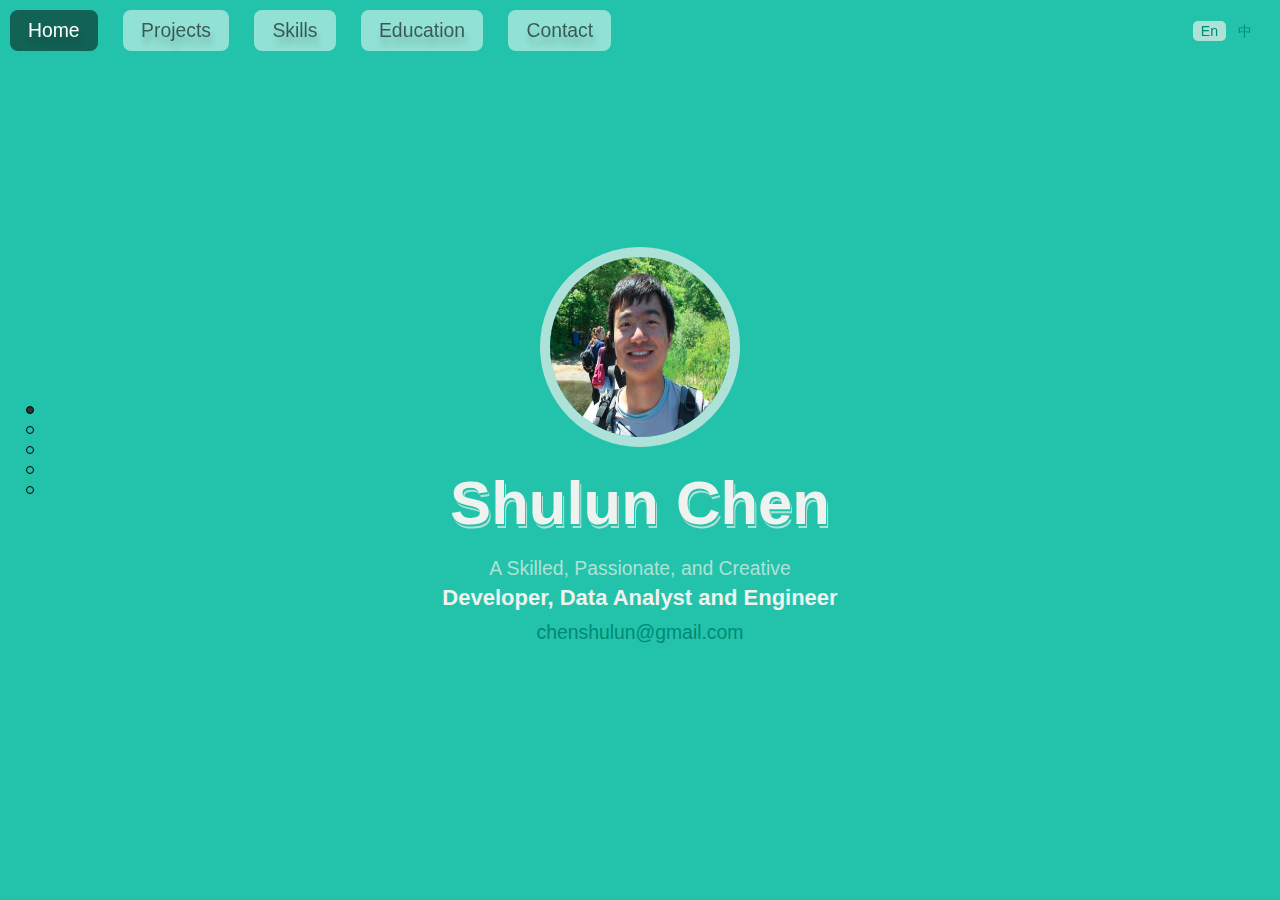
<file: index.html>
<!DOCTYPE html>
<html>
    <head>
        <meta charset="utf-8" />
        <script type="text/javascript">
            var _gaq = _gaq || [];
            _gaq.push(['_setAccount', 'UA-38205696-1']);
            _gaq.push(['_trackPageview']);
            
            (function() {
            var ga = document.createElement('script'); ga.type = 'text/javascript'; ga.async = true;
            ga.src = ('https:' == document.location.protocol ? 'https://ssl' : 'http://www') + '.google-analytics.com/ga.js';
            var s = document.getElementsByTagName('script')[0]; s.parentNode.insertBefore(ga, s);
            })();

            // Collapse button
            function myCollapse() {
                var x = document.getElementById("menu");
                if (x.className === "menu") {
                    x.className += " responsive";
                } else {
                    x.className = "menu";
                }
            };
        </script>
        
        <meta name="viewport" content="width=100%, initial-scale=1" />
        <title>Shulun Chen's CV</title>
        <link rel="shortcut icon" href="img/test-tube-5-16.ico" />
        
        <link rel="stylesheet" href="vendor/jquery.pagepiling.css" type="text/css" />
        
        <link rel="stylesheet" href="css/main.css" type="text/css" />
    </head>
    
    <body>
        <div id="lang-panel">
            <a class="lang selected" href="#">En</a>
            <a class="lang" href="cn.html">中</a>
        </div>

        <div id="nav-panel">
            <ul id="menu">
                <li data-menuanchor="page1" class="active"><a href="#page1">Home</a></li>
                <li data-menuanchor="page2"><a href="#page2">Projects</a></li>
                <li data-menuanchor="page3"><a href="#page3">Skills</a></li>
                <li data-menuanchor="page4"><a href="#page4">Education</a></li>
                <li data-menuanchor="page5"><a href="#page5">Contact</a></li>
                <li class="icon">
                    <a href="javascript:void(0);" style="font-size:16px;" onclick="myCollapse()">☰</a>
                </li>
            </ul>
        </div>

        <div id="pagepiling">
            <div class="section center" id="home">
                <img id="avatar" src="img/avatar.jpg" />
                <h1 id="title">Shulun Chen</h1>
                <p id="subtitle">A Skilled, Passionate, and Creative</p>
                <h4>Developer, Data Analyst and Engineer</h4>
                <p><a href="mailto:chenshulun@gmail.com">chenshulun@gmail.com</a></p>
            </div>

            <div class="section" id="project">
                <h1>Projects</h1>
                <div class="row">
                    <div class="col-2 center">
                        <a class="circle-img" href="https://github.com/Shulun/MOOCTextEditor" target="_blank">
                            <img src="img/java-logo.png" alt="Java Text Editor" />
                        </a>
                    </div>
                    <div class="col-4">
                        <h2><a href="https://github.com/Shulun/MOOCTextEditor" target="_blank">Text Editor</a></h2>
                        <p>A text editor written in Java to edit text and play some simple word games.</p>
                    </div>
                    <div class="col-2 center">
                        <a class="circle-img" href="https://github.com/Shulun/Multiplatform-Mobile-App-Dev" target="_blank">
                            <img src="img/android-logo.png" alt="Web/Mobile Development" />
                        </a>
                    </div>
                    <div class="col-4">
                        <h2><a href="https://github.com/Shulun/Multiplatform-Mobile-App-Dev" target="_blank">Website/Application</a></h2>
                        <p>A website/mobile application designed and implemented for a restaurant, with <em>Bootstrap</em>, <em>AngularJS</em> and <em>Ionic framework</em>.</p>
                    </div>
                    <div class="clearboth"></div>
                </div>
                <div class="row">
                    <div class="col-2 center">
                        <a class="circle-img" href="https://github.com/Shulun/Project-Euler" target="_blank">
                            <img src="img/euler-logo.png" alt="Project Euler" />
                        </a>
                    </div>
                    <div class="col-4">
                        <h2><a href="https://github.com/Shulun/Project-Euler" target="_blank">Project Euler</a></h2>
                        <p>Some solutions in MATLAB to mathematical problems posted on the Project Euler website.</p>
                    </div>
                    <div class="col-2 center">
                        <a class="circle-img" href="https://github.com/Shulun/Python-Coursera" target="_blank">
                            <img src="img/python-logo.png" alt="Python Games" />
                        </a>
                    </div>
                    <div class="col-4">
                        <h2><a href="https://github.com/Shulun/Python-Coursera" target="_blank">Python Games</a></h2>
                        <p>Used CodeSkulptor as the platform to create some simple games: <a href="http://www.codeskulptor.org/#user40_tJHKAf4oCB_6.py" target="_blank">Spaceship</a> and <a href="http://www.codeskulptor.org/#user42_NxZAY0Bk7G_0.py" target="_blank">2048</a>.</p>
                    </div>
                    <div class="clearboth"></div>
                </div>
                <p class="center"><a href="https://github.com/Shulun" target="_blank" class="highlight">More on GitHub</a></p>
            </div>
            
            <div class="section center" id="skills">
                <h1>Skills</h1>
                <div class="tag-panel">
                    <div class="tag expert">HTML5</div>
                    <div class="tag familiar">CSS</div>
                </div>
                <div class="tag-panel">
                    <div class="tag expert">MATLAB</div>
                    <div class="tag expert">JavaScript</div>
                    <div class="tag expert">Python</div>
                    <div class="tag expert">Java</div>
                    <div class="tag expert">Bootstrap</div>
                </div>
                <div class="tag-panel">
                    <div class="tag familiar">Mathematica</div>
                    <div class="tag familiar">MongoDB</div>
                    <div class="tag familiar">SCSS</div>
                    <div class="tag familiar">R</div>
                </div>
                <div class="tag-panel">
                    <div class="tag expert">Web Design</div>
                    <div class="tag expert">Numerical Analysis</div>
                    <div class="tag expert">Mathematical Modelling</div>
                </div>
                <div class="tag-panel">
                    <div class="tag familiar">Database</div>
                    <div class="tag familiar">Google SketchUp</div>
                    <div class="tag familiar">Photoshop</div>
                </div>
            </div>
            
            <div class="section center">
                <h1>Education</h1>
                <h4>Undergraduate and graduate student at <em>Queen's University</em></h4>
                <p>Major in <em>Engineering Physics</em></p>
                <p>Graduated in Oct, 2016</p>
            </div>
            
            
            
            <div class="section center">
                <h1>Learn More</h1>
                <h2><a href="https://www.linkedin.com/in/shulun-chen-715a34aa" target="_blank">LinkedIn</a> | <a href="https://shulun.github.io/" target="_blank">Website</a></h2>
                <p>Email: <a href="mailto:chenshulun@gmail.com" target="_blank">chenshulun@gmail.com</a></p>

                <h2><a href="Shulun_CV.pdf" target="_blank" class="highlight">Download CV</a></h2>
                <div>
                    <a class="fa fa-twitter-square fa-3x" id="twitter" href="https://twitter.com/socuteyetsodumb" target="_blank" title="Follow me on Twitter" onclick="_gaq.push(['_trackEvent', 'Follow', 'Twitter', 'InCv']);"></a>
                    <a class="fa fa-google-plus-square fa-3x" id="google-plus" href="https://plus.google.com/u/0/104064186421995311306" target="_blank" title="Follow me on Google Plus" onclick="_gaq.push(['_trackEvent', 'Follow', 'GPlus', 'InCv']);"></a>
                    <a class="fa fa-github-square fa-3x" id="github" href="https://github.com/shulun" target="_blank" title="Follow me on GitHub" onclick="_gaq.push(['_trackEvent', 'Follow', 'GitHub', 'InCv']);"></a>
                    <a class="fa fa-linkedin-square fa-3x" id="linkedin" href="https://www.linkedin.com/in/shulun-chen-715a34aa" target="_blank" title="Follow me on LinkedIn" onclick="_gaq.push(['_trackEvent', 'Follow', 'LinkedIn', 'InCv']);"></a>
                    <a class="fa fa-rss-square fa-3x" id="blog" href="https://shulun.github.io/blog" target="_blank" title="Follow me on Blog" onclick="_gaq.push(['_trackEvent', 'Follow', 'Blog', 'InCv']);"></a>
                    <!--
                    <a class="social-popout social-weibo" href="http://weibo.com/plainjane" target="_blank" title="Follow me on Sina Weibo" onclick="_gaq.push(['_trackEvent', 'Follow', 'Weibo', 'InCv']);"></a>
                    <a class="social-popout social-douban" href="http://www.douban.com/people/ovilia1024/" target="_blank" title="Follow me on Douban" onclick="_gaq.push(['_trackEvent', 'Follow', 'Douban', 'InCv']);"></a>
                    -->
                </div>
            </div>

        <link rel="stylesheet" href="img/font-awesome-4.6.3/css/font-awesome.min.css" type="text/css" />
        <!--
        <link rel="stylesheet" href="https://maxcdn.bootstrapcdn.com/bootstrap/3.3.7/css/bootstrap.min.css">
        <script src="https://maxcdn.bootstrapcdn.com/bootstrap/3.3.7/js/bootstrap.min.js"></script>
        -->
        
        <script src="https://code.jquery.com/jquery-1.11.3.min.js"></script>
        <!--
        <script src="//code.jquery.com/jquery-1.11.0.min.js"></script>
        -->
        <script>window.jQuery || document.write('<script src="https://code.jquery.com/jquery-1.11.3.min.js"><\/script>');</script>
        <script type="text/javascript" src="vendor/jquery.pagepiling.min.js"></script>        
        <script type="text/javascript" src="js/index.min.js"></script>
    </body>
</html>
</file>
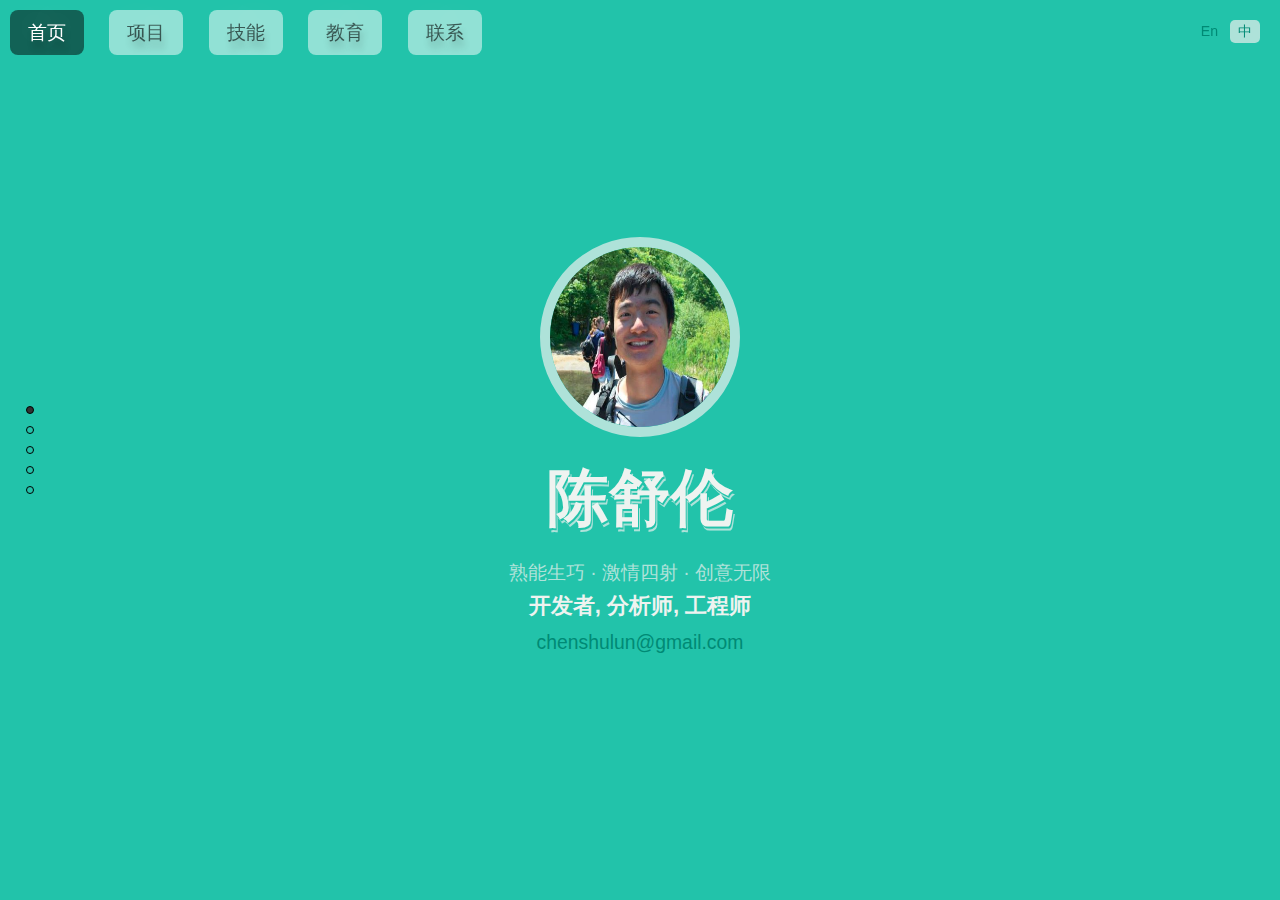
<file: cn.html>
<!DOCTYPE html>
<html>
    <head>
        <meta charset="utf-8" />
        <script type="text/javascript">
            var _gaq = _gaq || [];
            _gaq.push(['_setAccount', 'UA-38205696-1']);
            _gaq.push(['_trackPageview']);
            
            (function() {
            var ga = document.createElement('script'); ga.type = 'text/javascript'; ga.async = true;
            ga.src = ('https:' == document.location.protocol ? 'https://ssl' : 'http://www') + '.google-analytics.com/ga.js';
            var s = document.getElementsByTagName('script')[0]; s.parentNode.insertBefore(ga, s);
            })();

            // Collapse button
            function myCollapse() {
                var x = document.getElementById("menu");
                if (x.className === "menu") {
                    x.className += " responsive";
                } else {
                    x.className = "menu";
                }
            };
        </script>
        
        <meta name="viewport" content="width=100%, initial-scale=1" />
        <title>陈舒伦的简历</title>
        <link rel="shortcut icon" href="img/test-tube-5-16.ico" />
        
        <link rel="stylesheet" href="vendor/jquery.pagepiling.css" type="text/css" />
        
        <link rel="stylesheet" href="css/main.css" type="text/css" />
    </head>
    
    <body>
        <div id="lang-panel">
            <a class="lang" href="index.html">En</a>
            <a class="lang selected" href="#">中</a>
        </div>

        <div id="nav-panel">
            <ul id="menu">
                <li data-menuanchor="page1" class="active"><a href="#page1">首页</a></li>
                <li data-menuanchor="page2"><a href="#page2">项目</a></li>
                <li data-menuanchor="page3"><a href="#page3">技能</a></li>
                <li data-menuanchor="page4"><a href="#page4">教育</a></li>
                <li data-menuanchor="page5"><a href="#page5">联系</a></li>
                <li class="icon">
                    <a href="javascript:void(0);" style="font-size:16px;" onclick="myCollapse()">☰</a>
                </li>
            </ul>
        </div>

        <div id="pagepiling">
            <div class="section center" id="home">
                <img id="avatar" src="img/avatar.jpg" />
                <h1 id="title">陈舒伦</h1>
                <p id="subtitle">熟能生巧 · 激情四射 · 创意无限</p>
                <h4>开发者, 分析师, 工程师</h4>
                <p><a href="mailto:chenshulun@gmail.com">chenshulun@gmail.com</a></p>
            </div>
            
            <div class="section" id="project">
                <h1>项目经验</h1>
                <div class="row">
                    <div class="col-2 center">
                        <a class="circle-img" href="https://github.com/Shulun/MOOCTextEditor" target="_blank">
                            <img src="img/java-logo.png" alt="Java Text Editor" />
                        </a>
                    </div>
                    <div class="col-4">
                        <h2><a href="https://github.com/Shulun/MOOCTextEditor" target="_blank">文字编辑器</a></h2>
                        <p>用Java完成的可以来编辑文字和玩简单文字游戏的文字编辑器。</p>
                    </div>
                    <div class="col-2 center">
                        <a class="circle-img" href="https://github.com/Shulun/Multiplatform-Mobile-App-Dev" target="_blank">
                            <img src="img/android-logo.png" alt="Web/Mobile Development" />
                        </a>
                    </div>
                    <div class="col-4">
                        <h2><a href="https://github.com/Shulun/Multiplatform-Mobile-App-Dev" target="_blank">网站/应用</a></h2>
                        <p>一个使用 <em>Bootstrap</em>, <em>AngularJS</em> 和 <em>Ionic framework</em>为一家饭店设计和完成的网站/移动应用。</p>
                    </div>
                    <div class="clearboth"></div>
                </div>
                <div class="row">
                    <div class="col-2 center">
                        <a class="circle-img" href="https://github.com/Shulun/Project-Euler" target="_blank">
                            <img src="img/euler-logo.png" alt="Project Euler" />
                        </a>
                    </div>
                    <div class="col-4">
                        <h2><a href="https://github.com/Shulun/Project-Euler" target="_blank">欧拉计划</a></h2>
                        <p>用MATLAB完成的一些欧拉计划网站上题目的解答程序。</p>
                    </div>
                    <div class="col-2 center">
                        <a class="circle-img" href="https://github.com/Shulun/Python-Coursera" target="_blank">
                            <img src="img/python-logo.png" alt="Python Games" />
                        </a>
                    </div>
                    <div class="col-4">
                        <h2><a href="https://github.com/Shulun/Python-Coursera" target="_blank">Python游戏</a></h2>
                        <p>使用CodeSkulptor作为平台所写的小游戏: <a href="http://www.codeskulptor.org/#user40_tJHKAf4oCB_6.py" target="_blank">太空飞船</a> and <a href="http://www.codeskulptor.org/#user42_NxZAY0Bk7G_0.py" target="_blank">2048</a>。</p>
                    </div>
                    <div class="clearboth"></div>
                </div>
                <p class="center">更多精彩: <a href="https://github.com/Shulun" target="_blank" class="highlight">GitHub</a></p>
            </div>
            
            <div class="section center" id="profession">
                <h1>技术</h1>
                <div class="tag-panel">
                    <div class="tag expert">HTML5</div>
                    <div class="tag familiar">CSS</div>
                </div>
                <div class="tag-panel">
                    <div class="tag expert">MATLAB</div>
                    <div class="tag expert">JavaScript</div>
                    <div class="tag expert">Python</div>
                    <div class="tag expert">Java</div>
                    <div class="tag expert">Bootstrap</div>
                </div>
                <div class="tag-panel">
                    <div class="tag familiar">Mathematica</div>
                    <div class="tag familiar">MongoDB</div>
                    <div class="tag familiar">SCSS</div>
                    <div class="tag familiar">R</div>
                </div>
                <div class="tag-panel">
                    <div class="tag expert">网页设计</div>
                    <div class="tag expert">数值分析</div>
                    <div class="tag expert">数学建模</div>
                </div>
                <div class="tag-panel">
                    <div class="tag familiar">数据库</div>
                    <div class="tag familiar">Google SketchUp</div>
                    <div class="tag familiar">Photoshop</div>
                </div>
            </div>
            
            <div class="section center">
                <h1>教育背景</h1>
                <h4>皇后大学 本科及硕士研究生</h4>
                <p>工程物理专业</p>
                <p>2016年10月毕业</p>
            </div>
            
            <div class="section center">
                <h1>了解更多</h1>
                <h2><a href="https://www.linkedin.com/in/shulun-chen-715a34aa" target="_blank">领英</a> | <a href="https://shulun.github.io/cn.html" target="_blank">主页</a></h2>
                <p>邮箱: <a href="mailto:chenshulun@gmail.com" target="_blank">chenshulun@gmail.com</a></p>
                
                <h2><a href="Shulun_CV.pdf" target="_blank" class="highlight">下载简历</a></h2>
                <div>
                    <a class="fa fa-twitter-square fa-3x" id="twitter" href="https://twitter.com/socuteyetsodumb" target="_blank" title="关注我的Twitter" onclick="_gaq.push(['_trackEvent', 'Follow', 'Twitter', 'InCv']);"></a>
                    <a class="fa fa-google-plus-square fa-3x" id="google-plus" href="https://plus.google.com/u/0/104064186421995311306" target="_blank" title="关注我的Google Plus" onclick="_gaq.push(['_trackEvent', 'Follow', 'GPlus', 'InCv']);"></a>
                    <a class="fa fa-github-square fa-3x" id="github" href="https://github.com/shulun" target="_blank" title="关注我的GitHub" onclick="_gaq.push(['_trackEvent', 'Follow', 'GitHub', 'InCv']);"></a>
                    <a class="fa fa-linkedin-square fa-3x" id="linkedin" href="https://www.linkedin.com/in/shulun-chen-715a34aa" target="_blank" title="关注我的领英" onclick="_gaq.push(['_trackEvent', 'Follow', 'LinkedIn', 'InCv']);"></a>
                    <a class="fa fa-rss-square fa-3x" id="blog" href="https://shulun.github.io/blog" target="_blank" title="关注我的博客" onclick="_gaq.push(['_trackEvent', 'Follow', 'Blog', 'InCv']);"></a>
                </div>
            </div>

        <link rel="stylesheet" href="img/font-awesome-4.6.3/css/font-awesome.min.css" type="text/css" />
        
        <script src="https://code.jquery.com/jquery-1.11.3.min.js"></script>
        <!--
        <script src="//code.jquery.com/jquery-1.11.0.min.js"></script>
        -->
        <script>window.jQuery || document.write('<script src="https://code.jquery.com/jquery-1.11.3.min.js"><\/script>');</script>
        <script type="text/javascript" src="vendor/jquery.pagepiling.min.js"></script>        
        <script type="text/javascript" src="js/index.min.js"></script>
    </body>
</html>
</file>
<file: css/main.css>
h3,h4,h5,h6{margin:0 0 .1em}#lang-panel,#nav-panel{position:absolute;top:20px}.section,a{transition:.5s}.clearboth,.row:after{clear:both}.col-1,.col-10,.col-11,.col-12,.col-2,.col-3,.col-4,.col-5,.col-7,.col-8,.col-9{float:left}body{font-family:Lato,"Microsoft YaHei",sans-serif;font-weight:400;font-size:1.1em}h1{font-size:3.5em;margin:0 0 .5em}h2{font-size:2em;margin:0 0 .2em}h3{font-size:1.5em}h4{font-size:1.25em}h5{font-size:1.2em}h6,p,ul{font-size:1.1em}p{margin:.5em 0}a{color:#008A75;text-decoration:none}a.highlight,a:hover{color:#9F3}a.highlight:hover{color:#008A75}a#github:hover{color:#A30C7A}a#twitter:hover{color:#00aced}a#google-plus:hover{color:#d34836}a#linkedin:hover{color:#0077B5}a#blog:hover{color:#F60}#lang-panel{right:20px;border-radius:5px;z-index:100;font-size:.8em}#lang-panel .lang{display:inline-block;border-radius:5px;padding:2px 8px}#lang-panel .lang.selected{background-color:#AEE2D9;color:#008A75;cursor:default}#nav-panel{left:20px}#nav-panel #menu{position:fixed;top:0;left:0;height:40px;z-index:70;width:100%;padding:0;margin:0}#nav-panel #menu li{display:inline-block;margin:10px;color:#000;background:#fff;background:rgba(255,255,255,.5);-webkit-border-radius:10px;border-radius:8px}#nav-panel #menu li.active{background:#666;background:rgba(0,0,0,.5);color:#fff}#nav-panel #menu li a,#nav-panel #menu li.active a:hover{color:rgba(0,0,0,.6);text-shadow:2px 8px 6px rgba(0,0,0,.2),0 -5px 35px rgba(255,255,255,.3)}#nav-panel #menu li a{text-decoration:none;padding:9px 18px;display:block}#nav-panel #menu li:hover{background:rgba(255,255,255,.8)}#nav-panel #menu li.active a{padding:9px 18px;display:block;color:#fff}#nav-panel ul#menu li.icon{display:none}@media screen and (max-width:720px){#nav-panel ul#menu li{display:none}#nav-panel ul#menu li.icon{float:left;display:inline-block}#nav-panel ul#menu.responsive{position:absolute}#nav-panel ul#menu.responsive li{position:relative;left:-15px;top:30px;float:left;display:inline-block}#nav-panel ul#menu.responsive li.icon{position:fixed;left:0;top:0}#nav-panel ul#menu.responsive li a{display:block;text-align:left}}#contact-panel,.center,.mobile h2,h1{text-align:center}@media screen and (max-width:500px){#nav-panel ul#menu li,#nav-panel ul#menu li.icon,#nav-panel ul#menu.responsive{display:none}}p,ul{color:#AEE2D9}h1{text-shadow:1px 2px #22C3AA,2px 4px #AEE2D9}h1+h2,h1+p{margin-top:-.5em}h2+h1{margin-top:.8em}h1 em,h2 em,h3 em,h4 em,h5 em,h6 em{color:#008A75;font-style:normal}#title{margin:.25em 0 0}#subtitle{margin:1em 0 .25em;color:#AEE2D9}.tag-panel{margin:15px auto}.tag{background-color:#096254;color:#AEE2D9;border-radius:3px;display:inline-block;padding:2px 8px;margin-right:3px;margin-bottom:3px;opacity:.5}.tag.expert{opacity:1}.tag.familiar{opacity:.75}.content{max-width:800px;margin:0 auto}*{box-sizing:border-box}.section{background-color:#22C3AA;color:#EEF3F0;padding:50px}.section.image{background-image:url(https://raw.githubusercontent.com/Shulun/shulun.github.io/master/img/background_image.jpg);padding:6% 0 0}.section.initing{display:none}.section.leaving{background-color:#9F3}#avatar{width:200px;height:200px;border:10px solid #AEE2D9;-webkit-border-radius:50%;-moz-border-radius:50%;-o-border-radius:50%;border-radius:50%}.circle-img{display:inline-block;width:100px;height:100px;border-radius:50%;background-color:#008A75;padding:18px}.circle-img:hover{opacity:.8}.row{position:relative}.col-1{width:8.33333%}.col-2{width:16.66667%}.col-3{width:25%}.col-4{width:33.33333%}.col-5{width:41.66667%}.col-6{width:50%;float:left}.col-7{width:58.33333%}.col-8{width:66.66667%}.col-9{width:75%}.col-10{width:83.33333%}.col-11{width:91.66667%}.col-12{width:100%}@media screen and (max-width:760px){.col-1,.col-10,.col-11,.col-12,.col-2,.col-3,.col-4,.col-5,.col-6,.col-7,.col-8,.col-9{width:100%}#pp-nav{display:none}}#contact-panel{margin-top:1em}.mobile *{text-shadow:none!important}.mobile #avatar{width:128px;height:128px;border:0}.mobile .circle-img{margin:20px 10px}.mobile h1{font-size:2.625em;margin:0 0 .5em}.mobile h2{font-size:1.5em;margin:0 0 .2em}.mobile h3,.mobile h4,.mobile h5,.mobile h6{margin:0 0 .1em}.mobile h3{font-size:1.125em}.mobile h4{font-size:.9375em}.mobile h5{font-size:.9em}.mobile h6{font-size:.825em}.mobile p,.mobile ul{font-size:.88em}.mobile .section{padding:50px 10px}.mobile #skills.section.center{text-align:left}.mobile #project.section{text-align:center}
</file>
